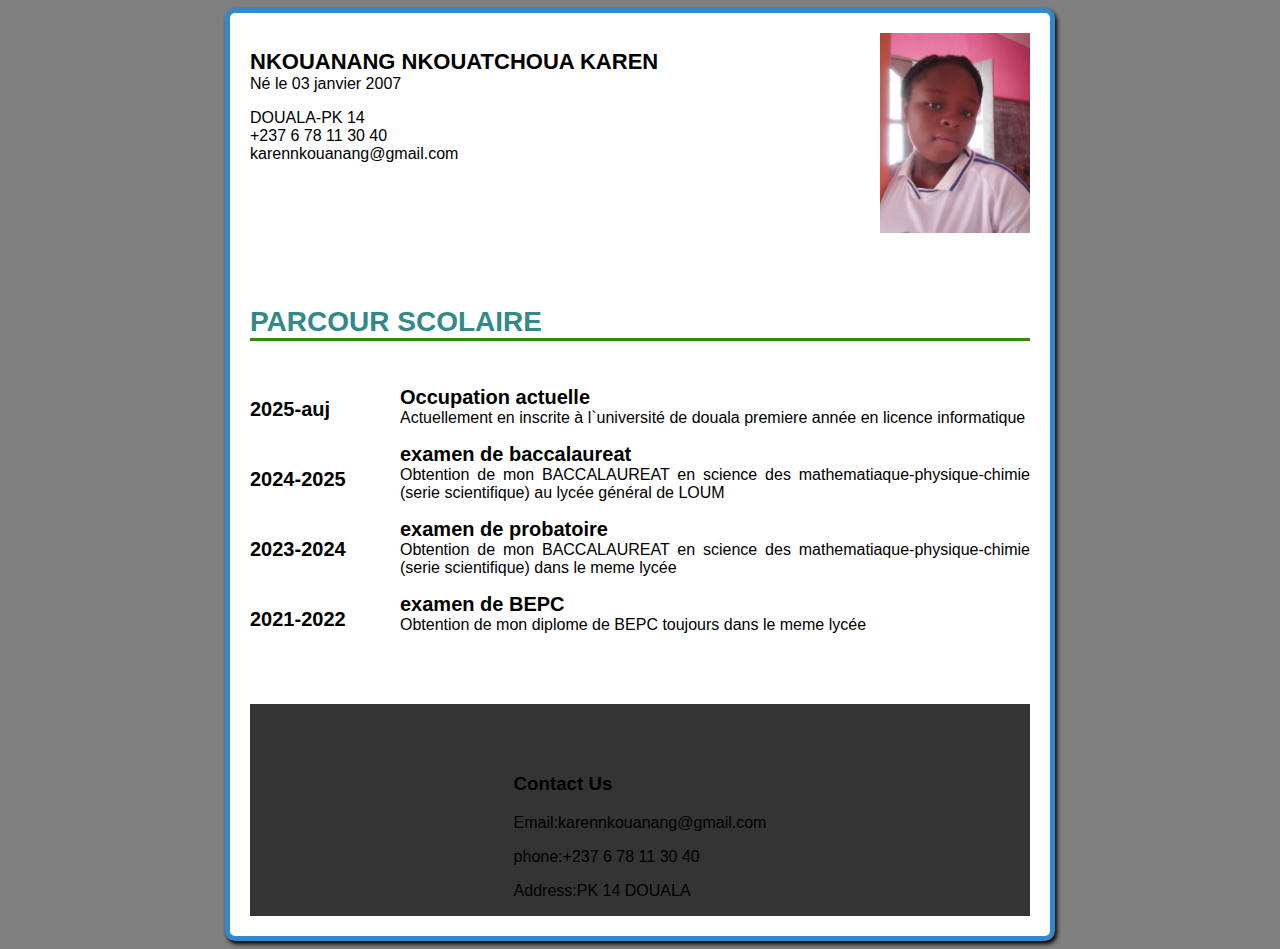
<file: cv.html>
<!DOCTYPE html>
<html lang="en">
<head>
    <meta charset="UTF-8">
    <meta name="viewport" content="width=device-width, initial-scale=1.0">
   <link rel="stylesheet" href="cv.css">
    <title>mon cv</title>
</head>
<body>
    <div class="page">
        <div class="infophoto">
            <div class="info">
                <p><strong>NKOUANANG NKOUATCHOUA KAREN</strong><br>
                Né le 03 janvier 2007</p>
                <p>DOUALA-PK 14 <br>
                +237 6 78 11 30 40 <br>
                karennkouanang@gmail.com</p>


            </div>
            <div class="photo">
                <img src="IMG_20250327_142411_666.jpg" alt="photo cv NKOUANANG NKOUATCHOUA KAREN">

            </div>

        </div>
        <div class="section">
            <h2>PARCOUR SCOLAIRE</h2>
            <div class="sec-gauche" id="forma-gauche">
                <p>2025-auj</p>
                <p>2024-2025</p>
                <p>2023-2024</p>
                <p>2021-2022</p>


            </div>
            <div class="sec-droite">
               <p><span class="titre">Occupation actuelle</span><br>
               Actuellement en inscrite à l`université de douala premiere année en licence informatique </p>
               <p><span class="titre">examen de baccalaureat</span><br>
                Obtention de mon BACCALAUREAT en science des mathematiaque-physique-chimie (serie scientifique) au lycée général de LOUM</p>
               <p><span class="titre">examen de probatoire</span><br>
                Obtention de mon BACCALAUREAT en science des mathematiaque-physique-chimie (serie scientifique) dans le meme lycée </p>
                <p><span class="titre">examen de BEPC</span><br>
                Obtention de mon diplome de BEPC toujours dans le meme lycée</p>

            </div>

        </div>
        
        <footer>
            <div class="container">
                <div class="footer-content">
                    <h3>Contact Us</h3>
                    <p>Email:karennkouanang@gmail.com</p>
                    <p>phone:+237 6 78 11 30 40 </p>
                    <p>Address:PK 14 DOUALA</p>
    
                </div>
    
            </div>
        </footer>
    </div>
   
</body>
</html>
</file>
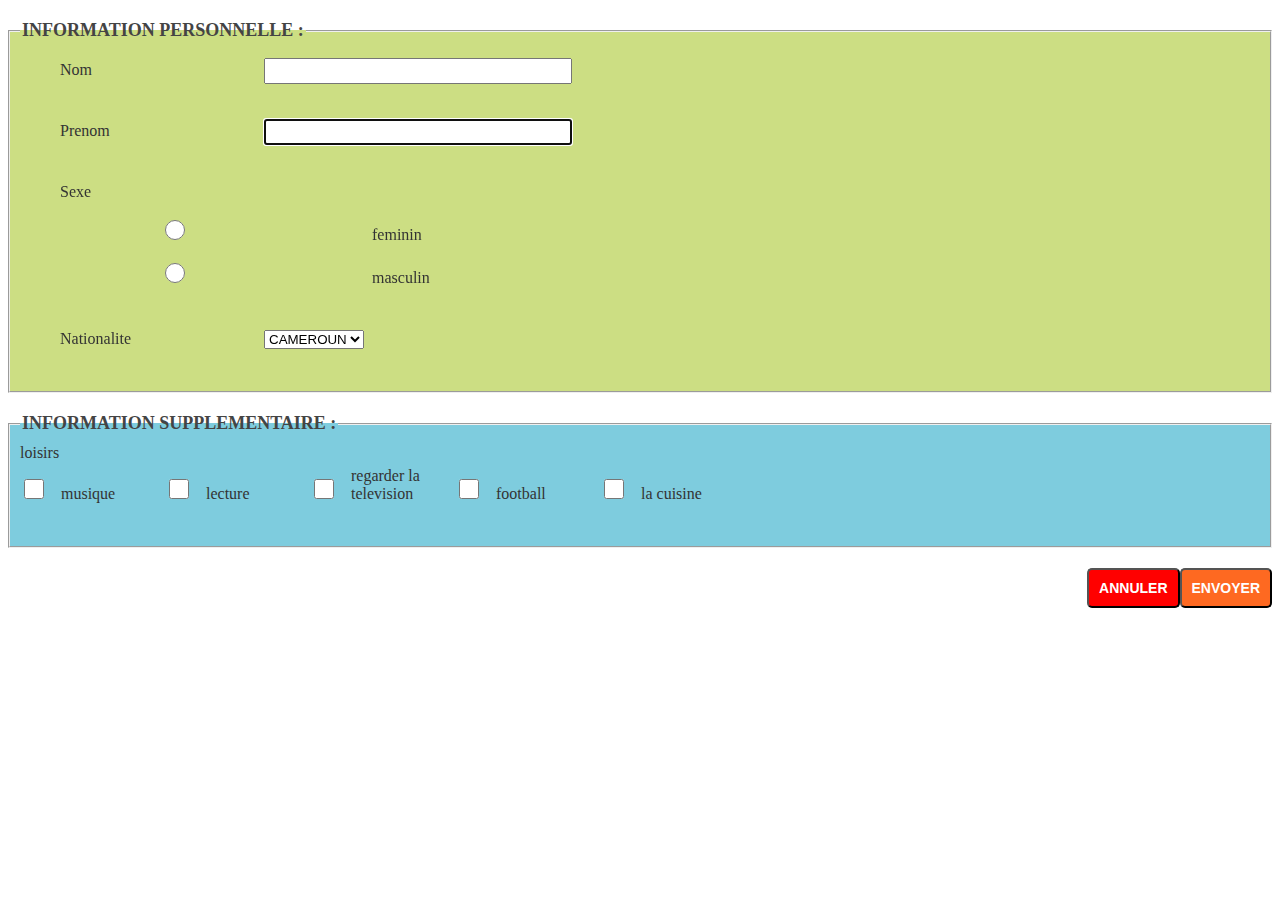
<file: formulaire.html>
<!DOCTYPE html>
<html lang="en">
<head>
    <meta charset="UTF-8">
    <meta name="viewport" content="width=device-width, initial-scale=1.0">
    <title>formulaire</title>
    <link rel="stylesheet" href="formulaire.css">
</head>
<body>
    <nav>
        <a href=""></a>
    </nav>
    <form action="traitement.php" method="post">
    <fieldset id="section1">
        <legend>Information Personnelle :</legend>
        <label for="nom">Nom</label>
        <input type="test" id="nom" name="nom" autocomplete="on" placeholder="" required><br><br>
        <label for="prenom">Prenom</label>
        <input type="text" id="nom" name="prenom" autofocus="autofocus" required><br><br>
        <label for="sexe">Sexe</label><br>
        <input type="radio" id="feminin" name="sexe" value="feminin">
        <label for="feminin">feminin</label><br>
        <input type="radio" id="masculin" name="sexe" value="masculin">
        <label for="masculin">masculin</label><br><br>
        <label for="nationalite">Nationalite</label>
        <select name="nationalite" id="nationalite">nationalite
            <option value="CAMEROUN">CAMEROUN</option>
            <option value="GHANA">GHANA</option>
            <option value="NIGERIA">NIGERIA</option>
            <option value="CONGO">CONGO</option>
            <option value="NIGER">NIGER</option>
        </select><br><br>
    </fieldset>
    <fieldset id="section2">
        <legend>Information supplementaire :</legend> 
        <span>loisirs</span><br>
        <input type="checkbox" name="loisirs" value="musique" id="musique">
        <label for="natation">musique</label>
        <input type="checkbox" name="loisirs" id="lecture" value="lecture">
        <label for="lecture">lecture</label>
        <input type="checkbox" name="loisirs" id="regarder la television" value="regarder la television">
        <label for="regarder la television">regarder la television</label>
        <input type="checkbox" name="loisirs" id="football" value="football">
        <label for="football">football</label>
        <input type="checkbox" name="loisirs" id="la cuisine" value="la cuisine">
        <label for="la cuisine">la cuisine</label><br><br>
    </fieldset>
    <input type="submit" value="Envoyer">
    <input type="reset" value="Annuler">

    </form>
    
</body>
</html>
</file>
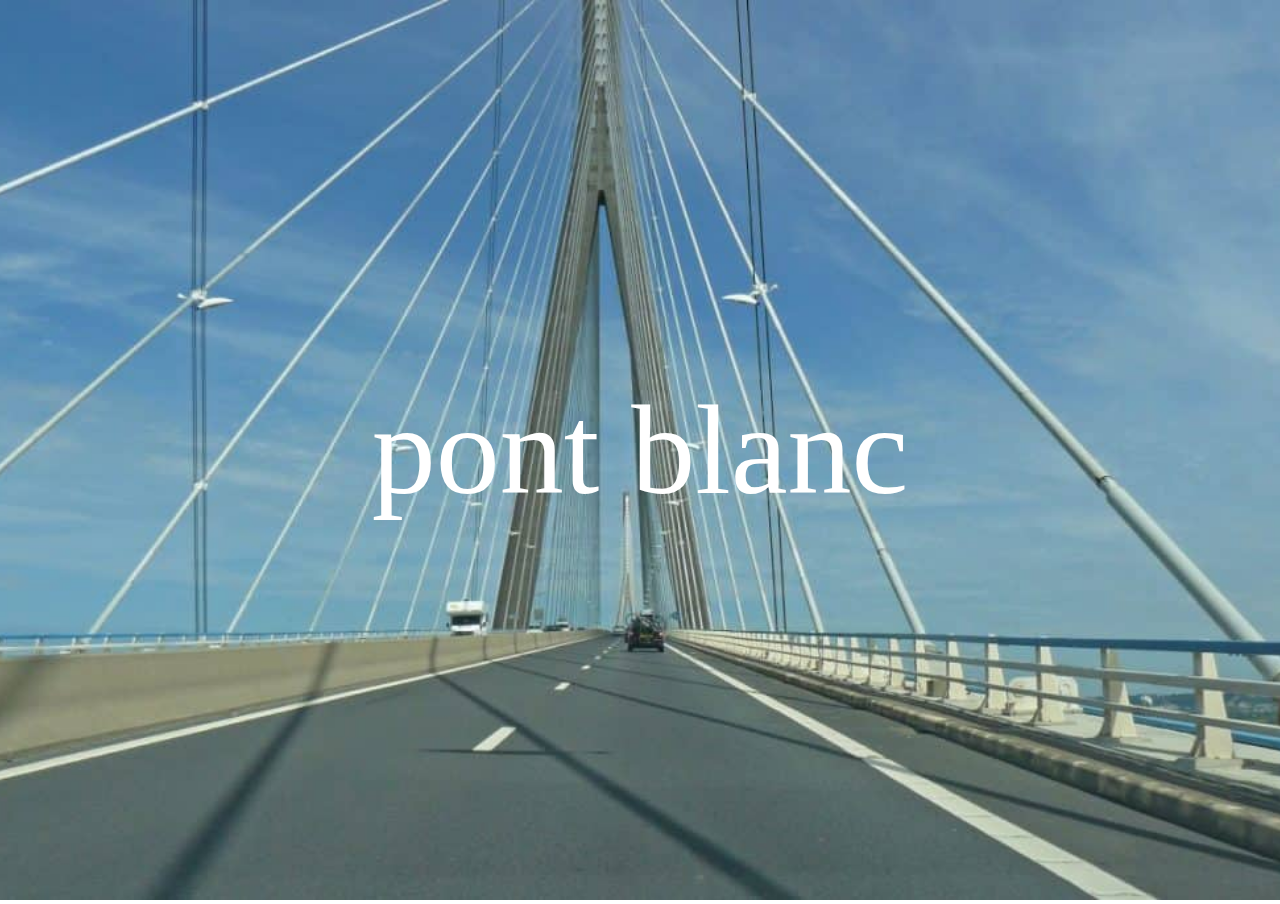
<file: pont.html>
<!DOCTYPE html>
<html lang="fr">
<head>
    <meta charset="UTF-8">
    <meta name="viewport" content="width=device-width, initial-scale=1.0">
    <title>texte sur une image</title>
    <link rel="stylesheet" href="pont.css">
</head>
<body>
    <div class="image">
        <img src="cables-du-pont-de-normandie-1024x683.jpg" alt="image du pont">
        <div class="texte">
            pont blanc
        </div>
    </div>
    
</body>
</html>
</file>
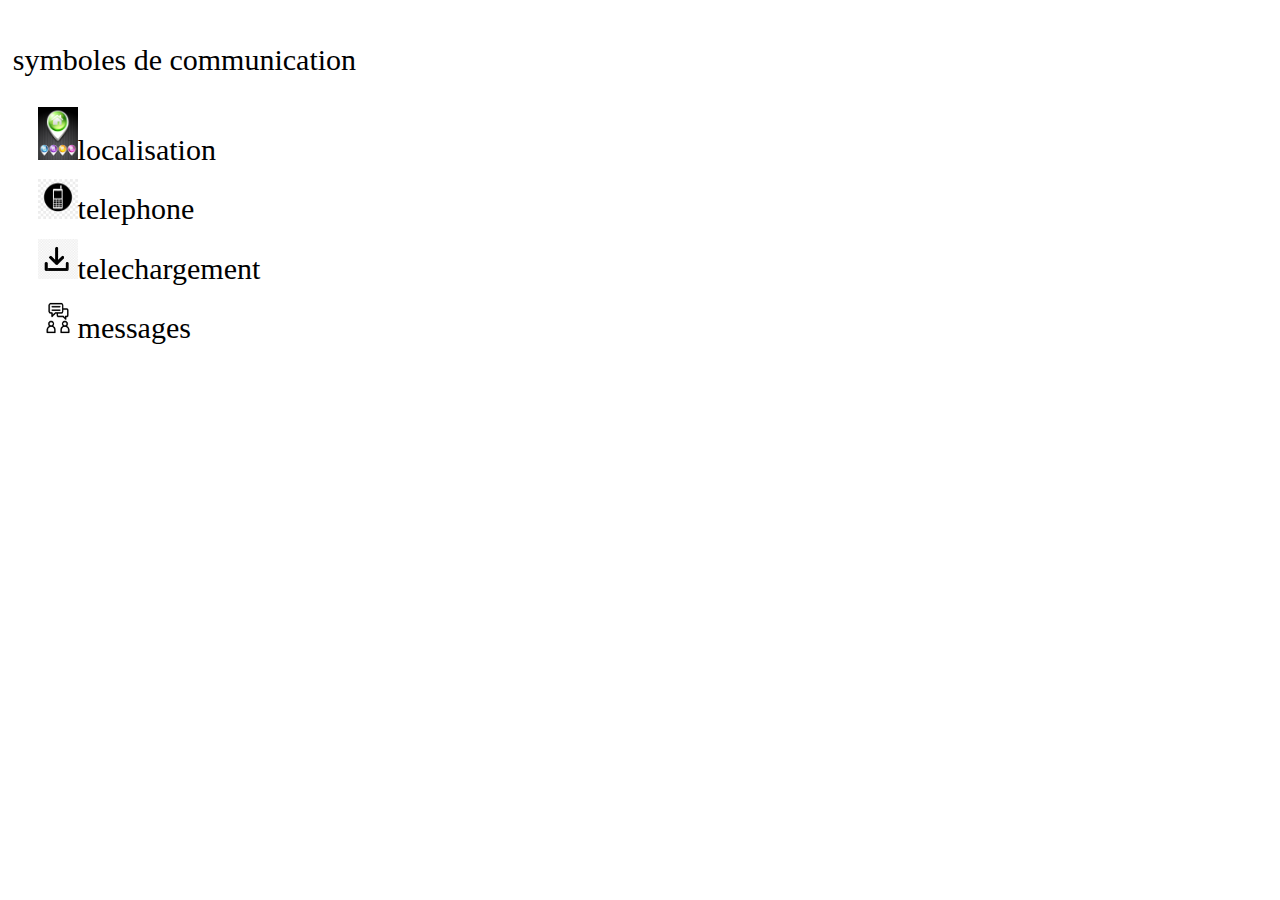
<file: symboles.html>
<!DOCTYPE html>
<html lang="en">
<head>
    <meta charset="UTF-8">
    <meta name="viewport" content="width=device-width, initial-scale=1.0">
    <title>symboles et noms</title>
    <link rel="stylesheet" href="symboles.css">
</head>
<body>
    <p>symboles de communication</p>
    <div>
        <div> <img src="localisation.jpg" alt="localisation"><span id="noms">localisation</span></div>
       <div><img src="moble phone (1).jpg" alt="telephone"><span>telephone</span></div>
       <div><img src="telechargement.jpg" alt="telechargement"><span>telechargement</span></div>
       <div><img src="messages.jpg" alt="messages"><span>messages</span></div>
    </div>
    
</body>
</html>
</file>
<file: cv.css>
body{
    background-color: grey;
 }
 .page{
    width: 780px;
    margin:auto;
    font-family: 'source sans pro', Calibri,Tahoma,sans-serif;
    font-size: 16px;
    border: 5px solid #3388cc;
    border-radius: 10px;
    box-shadow: 2px 3px 4px black;
    padding: 20px;
    background-color:white ;
    

 }
 .infophoto{
    height: 250px;

 }
 .info{
    float: left;

 }
 .photo{
    float: right;
    

 }
 .section{
    margin-bottom: 70px;
    text-align: justify;
 }
 .section:hover{
    color: #80AA00;
 }
 .sec-gauche{
    float: left;
    font-weight: bold;
    font-size: 20px;
    line-height: 50px;
 }
 .sec-droite{
    margin-left: 150px;
    margin-top: 45px;
 }
 h2{
    font-size: 28px;
    color: #338888;
    border-bottom: 3px solid #338800;
 }
 .titre{
    font-weight: bold;
    font-size: 20px;

 }
 #forma-gauche p{
    margin-bottom: 20px;

 }
 img{
    width: 150px;
 }
 strong{
    font-size: 22px;
 }
 footer{
   background-color: #343434;
   padding-top: 50px;

 }
 .container{
   width: 780px;
   margin: auto;
   display: flex;
   justify-content: center;
 }
 @media (max-width:960px) {
   
   
 }
</file>
<file: formulaire.css>
body{
    font-size: 16px;
    font-family: verdana sans-serif;
    color: #333;
}
#section1{
    background-color: rgba(170, 200, 48, 0.6);
    padding: 10px;
    margin: 20px 0px;

}
#section2{
    background-color: rgba(40, 170, 200, 0.6);
    padding: 10px;
    margin: 20px 0px;

}
#section1:hover, #section2:hover{
    box-shadow: 0px 0px 5px;

}
legend{font-weight: bold;
text-transform: uppercase;
font-size: 18px;
color: #444;
}
#section1 input{
    width: 300px;
    height: 20px;

}
#section2 input{
    width: 20px;
    height: 20px;

}
#section1 label{
    display: inline-block;
    width: 200px;
    padding: 10px 0px 15px 40px;
}
#section2 label{
    display: inline-block;
    width: 100px;
    padding: 5px 0px 15px 10px;
}
input[type="submit"]{
    float: right;
    padding: 10px;
    font-size: 14px;
    color: #fff;
    background-color: #fe6921;
    font-weight: bold;
    text-transform: uppercase;
    border-radius: 5px;
}
input[type="submit"]:hover{
    box-shadow: 0px 0px 4px #555;
    background-color: #e8ab2e;
}

input[type="reset"]{
    float: right;
    padding: 10px;
    font-size: 14px;
    color: #fff;
    background-color: red;
    font-weight: bold;
    text-transform: uppercase;
    border-radius: 5px;
}
input[type="reset"]:hover{
    box-shadow: 0px 0px 4px #555;
    background-color: #e8ab2e;
}
</file>
<file: pont.css>
body{
    margin: 0%;
    padding: 0%;
    font-family: bell mt;
}
.image{
    position:relative;
    width: 100%;
    height: 100vh;
    background-size:cover;
}
.image img{
    width: 100%;
    height: 100%;
    object-fit: cover;
}
.texte{
    position: absolute;
    top: 50%;
    left: 50%;
    transform: translate(-50%,-50%);
    font-size: 800%;
    color: white ;
}
</file>
<file: symboles.css>
body{
    padding: 1%;
    margin: 0%;
    font-size: 30px;
}
img{
    width: 40px;
}
.noms{
    float: right;
}
div{
    margin: 1%;
}
</file>
